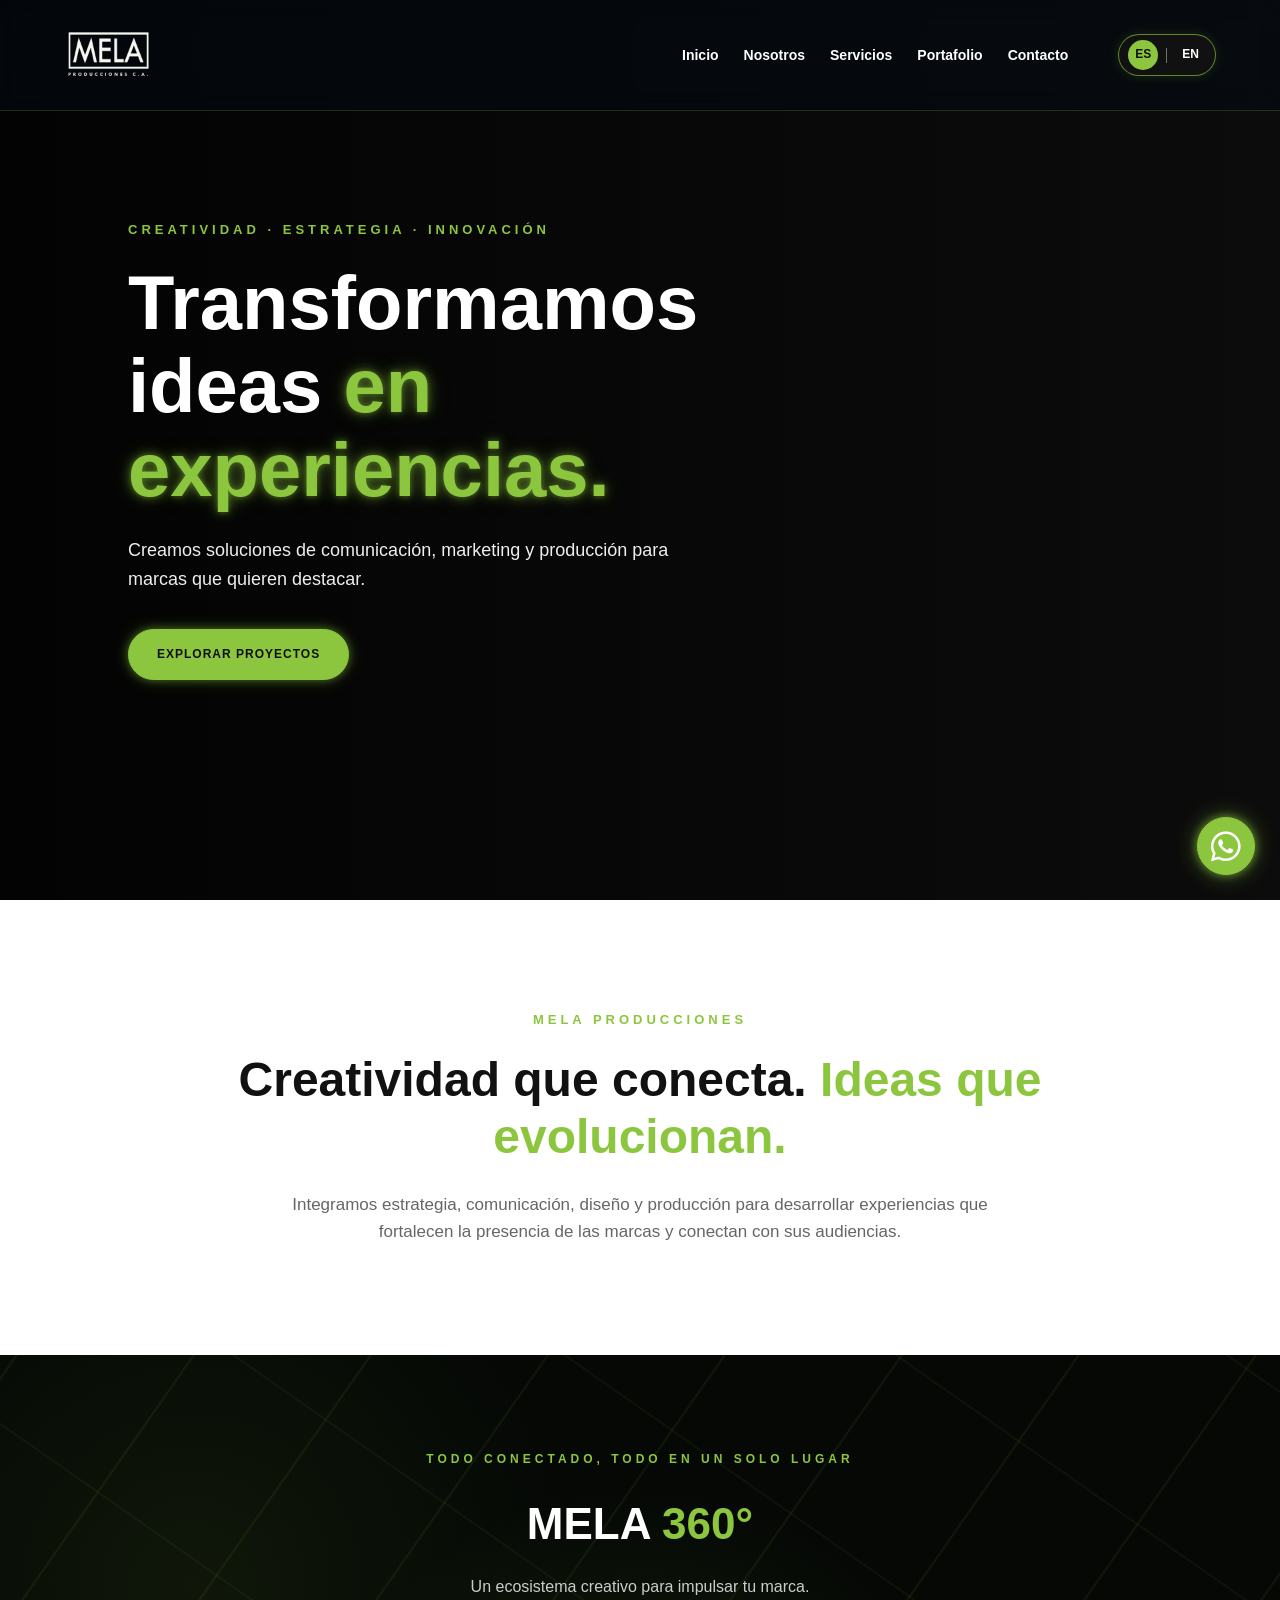
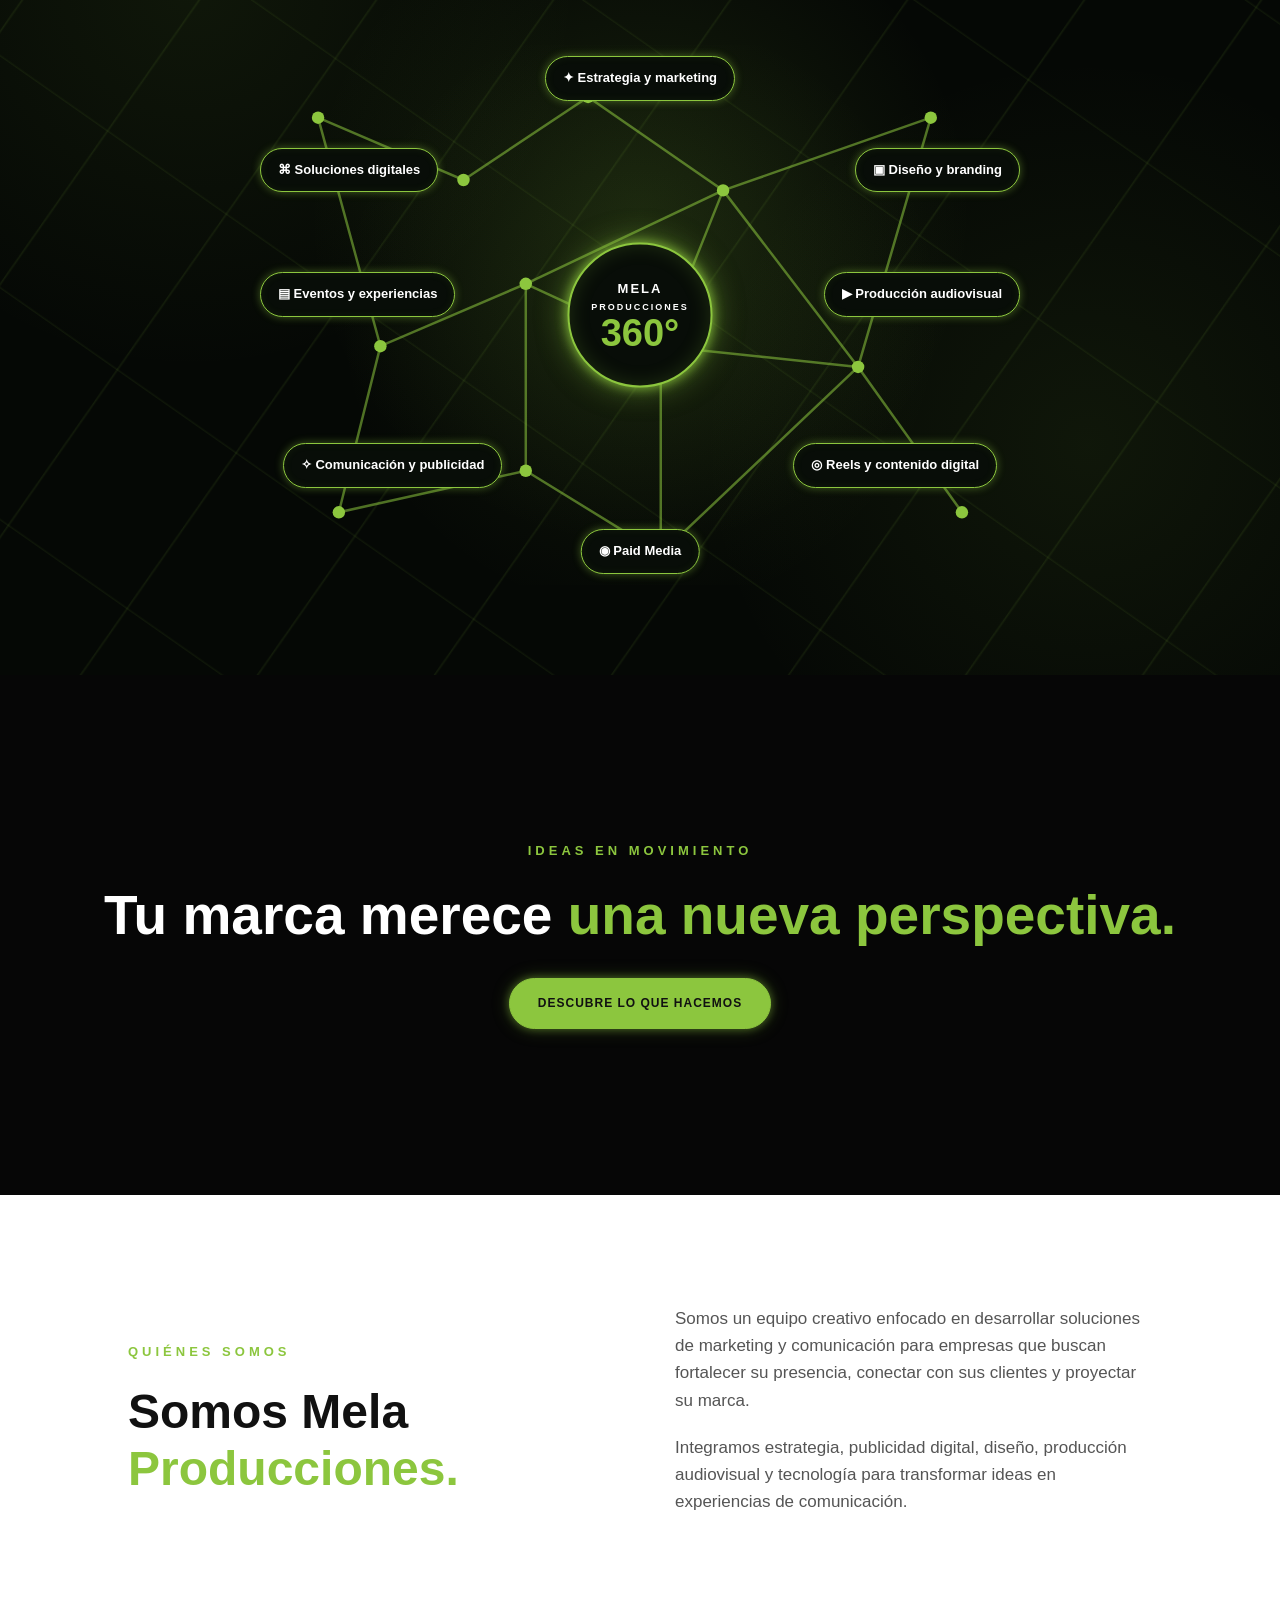
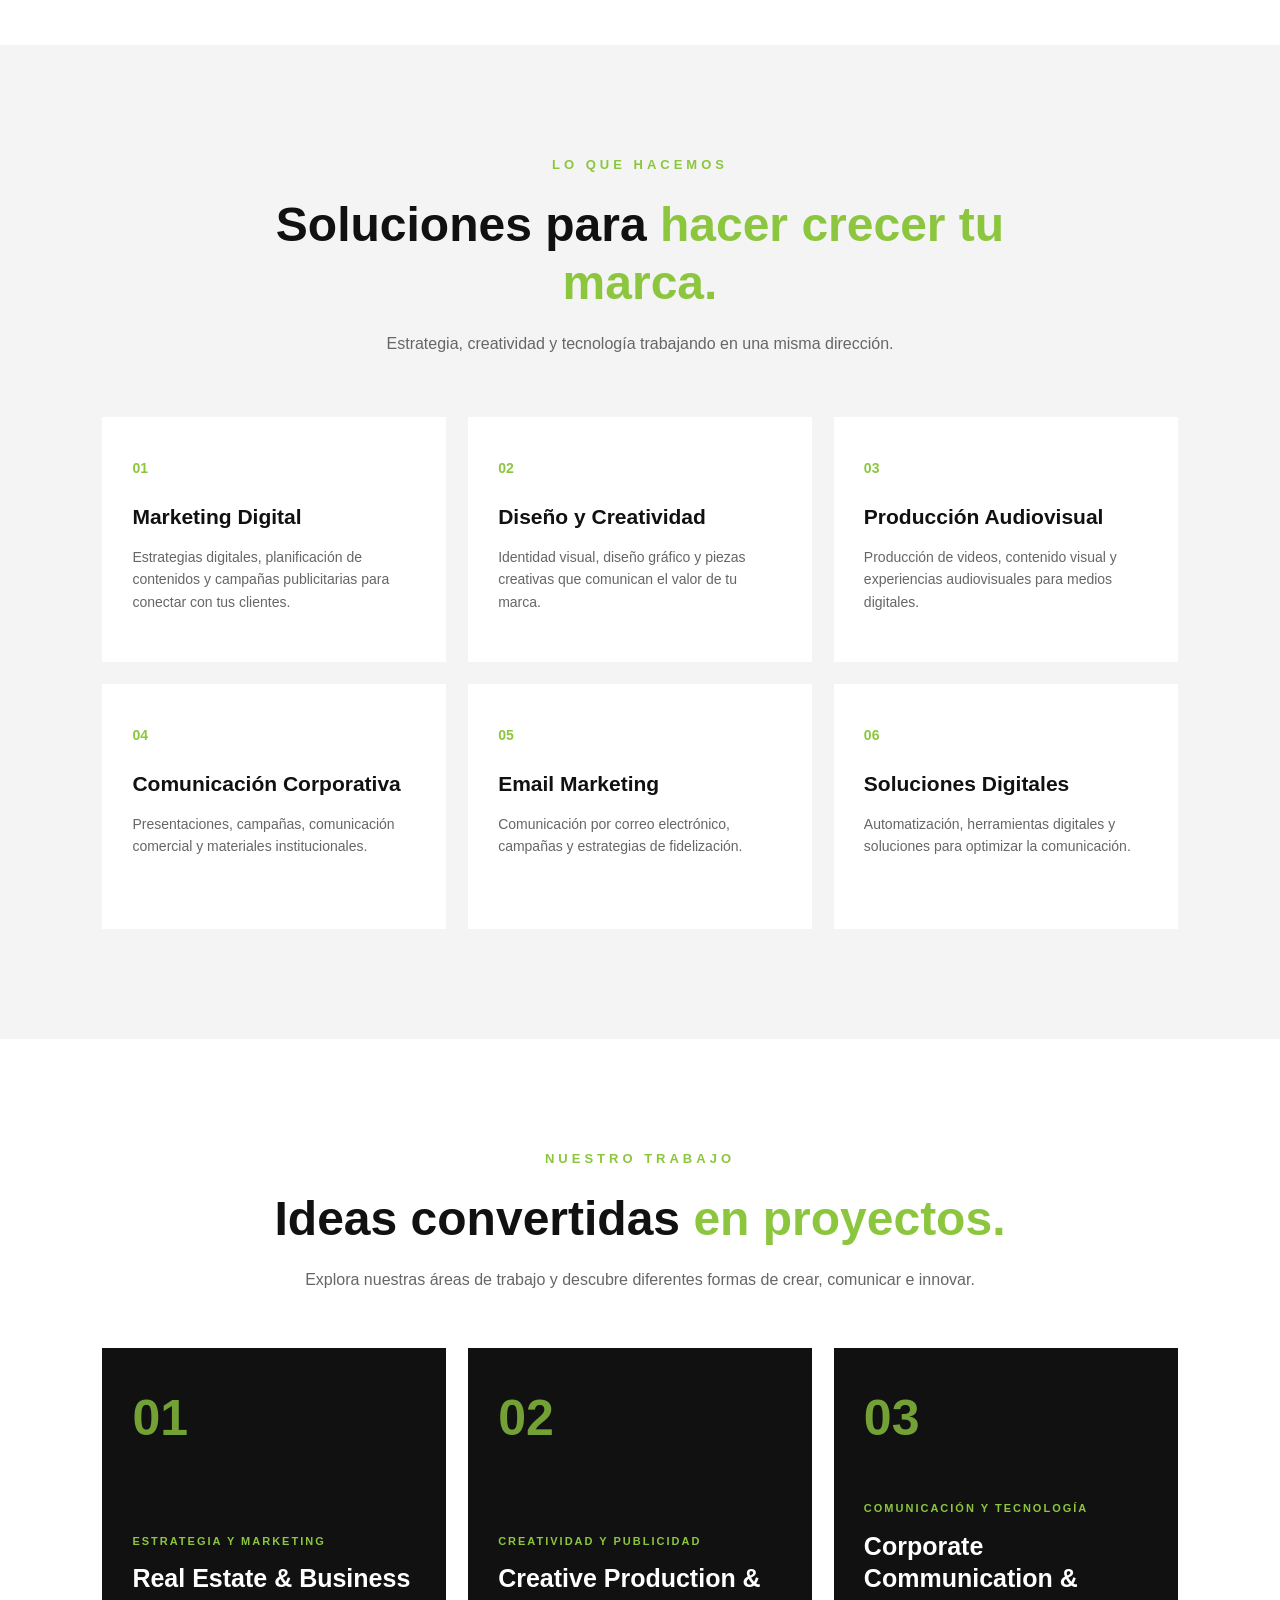
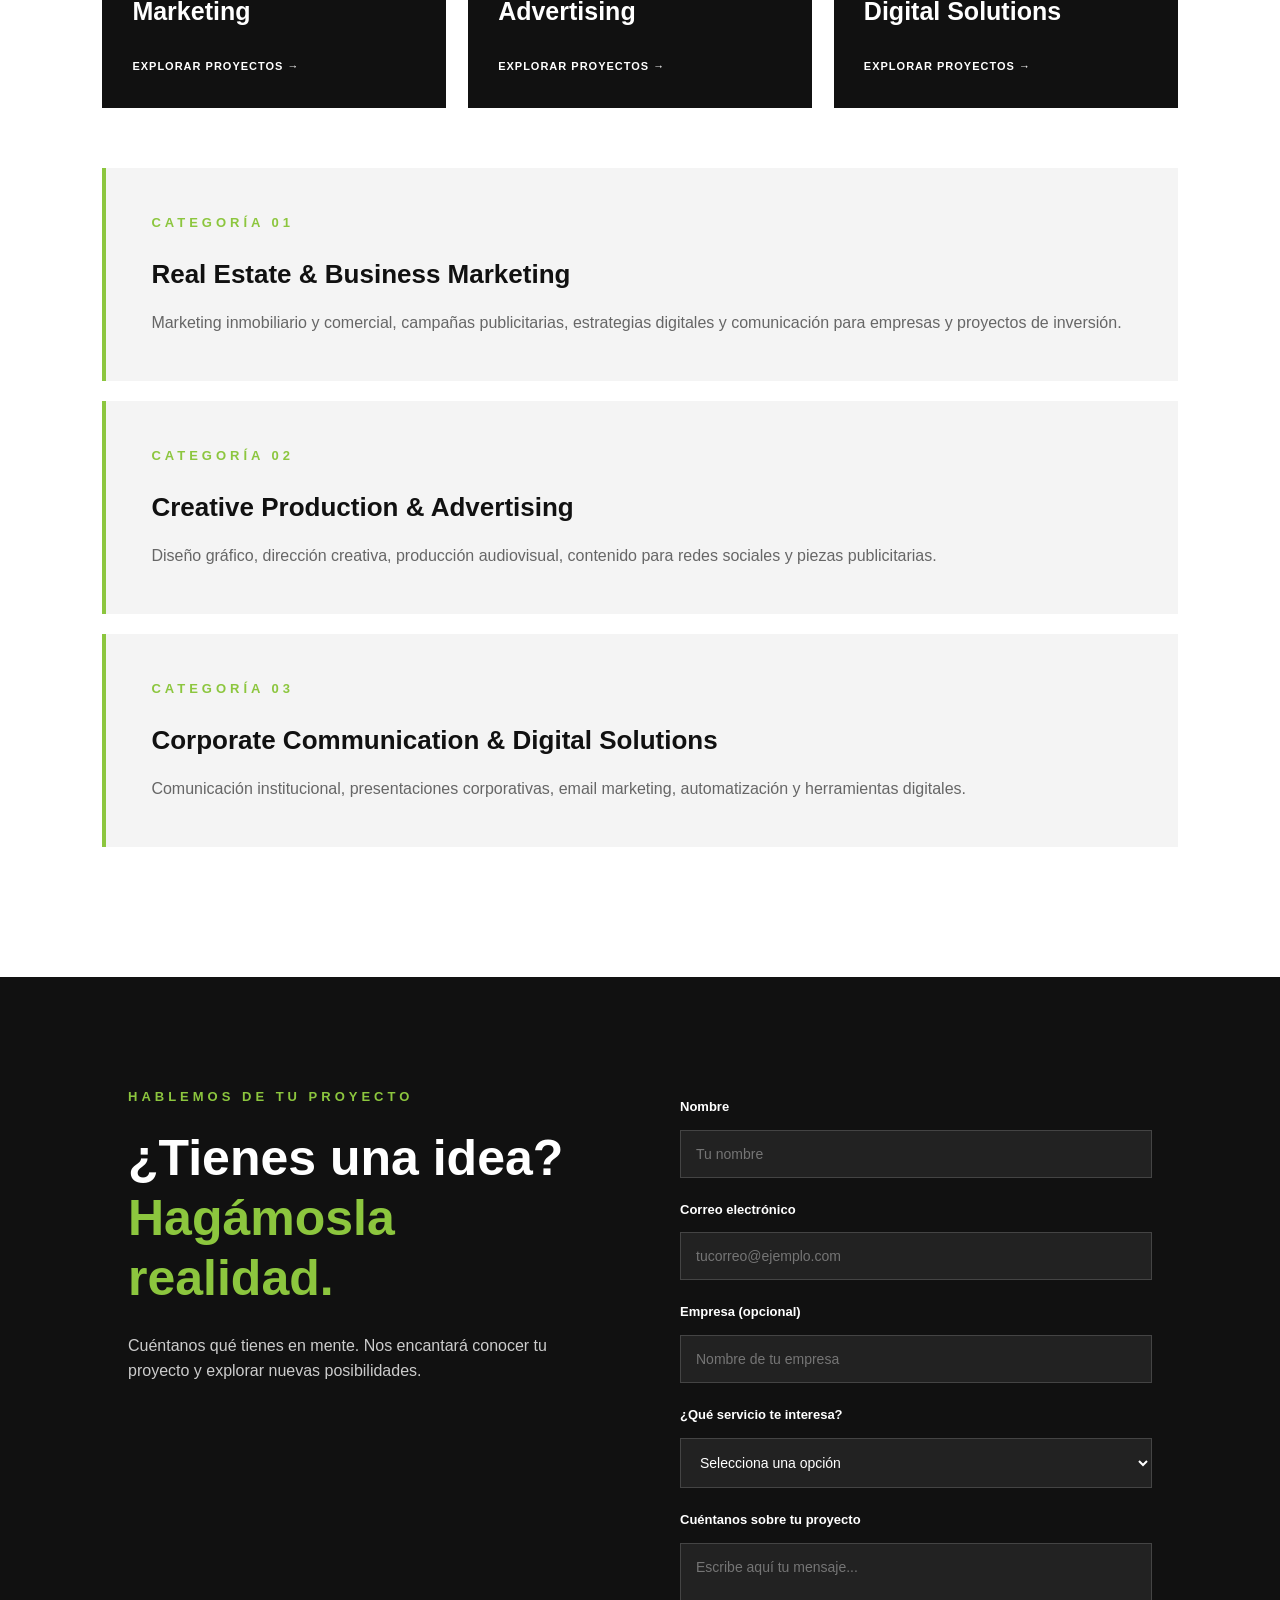
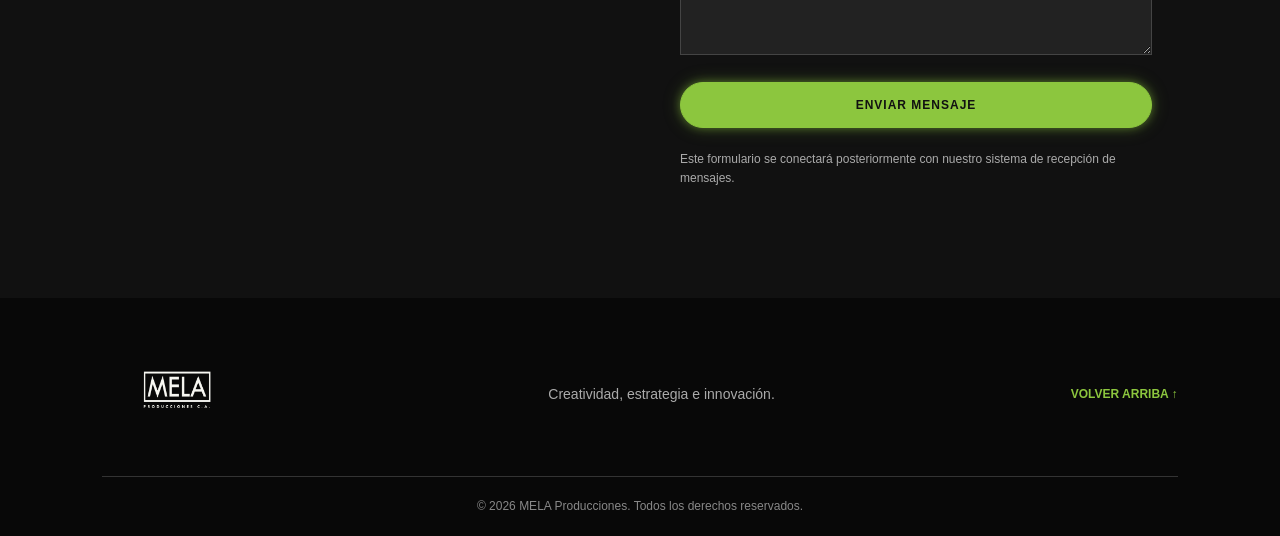
<file: index.html>
<!DOCTYPE html>
<html lang="es">
<head>
    <meta charset="UTF-8">
    <meta name="viewport" content="width=device-width, initial-scale=1.0">

    <title>Mela Producciones | Creatividad y Comunicación</title>

    <meta name="description" content="Mela Producciones. Marketing, comunicación, publicidad y producción audiovisual.">

    <link rel="stylesheet" href="css/estilos.css">
    <link rel="stylesheet" href="https://cdnjs.cloudflare.com/ajax/libs/font-awesome/6.5.2/css/all.min.css">
</head>

<body>

    <!-- ================= HEADER ================= -->

    <header class="header">

        <video class="header-video" autoplay muted loop playsinline>
            <source src="videos/video portada.mp4" type="video/mp4">
        </video>

        <div class="header-overlay"></div>

        <nav class="navbar">

            <a href="#inicio" class="logo">
                <img class="logo-blanco" src="img/logo mela blanco.png" alt="Mela Producciones">
            </a>

            <button class="menu-toggle" id="menu-toggle" aria-label="Abrir menú">
                ☰
            </button>

            <ul class="nav-menu" id="nav-menu">
                <li><a href="#inicio">Inicio</a></li>
                <li><a href="#nosotros">Nosotros</a></li>
                <li><a href="#servicios">Servicios</a></li>
                <li><a href="#portafolio">Portafolio</a></li>
                <li><a href="#contacto">Contacto</a></li>
            </ul>
            <div class="language-switch">
                <a href="#" class="active">ES</a>
                <span></span>
                <a href="#">EN</a>
            </div>
        </nav>
        <!-- MENU INFERIOR PARA MOVILES -->
<nav class="mobile-bottom-nav">
    <a href="#inicio">
        <span>⌂</span>
        <small>Inicio</small>
    </a>

    <a href="#nosotros">
        <span>◉</span>
        <small>Nosotros</small>
    </a>

    <a href="#servicios">
        <span>▣</span>
        <small>Servicios</small>
    </a>

    <a href="#portafolio">
        <span>▦</span>
        <small>Portafolio</small>
    </a>

    <a href="#contacto">
        <span>✉</span>
        <small>Contacto</small>
    </a>
</nav>

        <div class="header-content" id="inicio">

            <p class="eyebrow">CREATIVIDAD · ESTRATEGIA · INNOVACIÓN</p>

            <h1>
                Transformamos ideas
                <span>en experiencias.</span>
            </h1>

            <p class="header-description">
                Creamos soluciones de comunicación, marketing y producción
                para marcas que quieren destacar.
            </p>

            <a href="#portafolio" class="btn-primary">
                EXPLORAR PROYECTOS
            </a>

        </div>

    </header>


    <!-- ================= PRESENTACIÓN ================= -->

    <main>

        <section class="intro-section">

            <p class="section-label">MELA PRODUCCIONES</p>

            <h2>
                Creatividad que conecta.
                <span>Ideas que evolucionan.</span>
            </h2>

            <p>
                Integramos estrategia, comunicación, diseño y producción
                para desarrollar experiencias que fortalecen la presencia
                de las marcas y conectan con sus audiencias.
            </p>

        </section>


<!-- ================ MELA 360 ================= -->
<section class="mela-360-section" id="mela360">

    <div class="mela-360-heading">
        <span>TODO CONECTADO, TODO EN UN SOLO LUGAR</span>
        <h2>MELA <strong>360°</strong></h2>
        <p>Un ecosistema creativo para impulsar tu marca.</p>
    </div>

    <div class="mela-360-orbit">

        <div class="mela-360-center">
            <span>MELA</span>
            <small>PRODUCCIONES</small>
            <strong>360°</strong>
        </div>

        <div class="mela-360-service service-1">✦ Estrategia y marketing</div>
        <div class="mela-360-service service-2">▣ Diseño y branding</div>
        <div class="mela-360-service service-3">▶ Producción audiovisual</div>
        <div class="mela-360-service service-4">◎ Reels y contenido digital</div>
        <div class="mela-360-service service-5">◉ Paid Media</div>
        <div class="mela-360-service service-6">✧ Comunicación y publicidad</div>
        <div class="mela-360-service service-7">▤ Eventos y experiencias</div>
        <div class="mela-360-service service-8">⌘ Soluciones digitales</div>

    </div>
</section>
<!-- ============== FIN MELA 360 ============== -->



        <!-- ================= VIDEO CENTRAL ================= -->

        <section class="video-section">

            <video class="body-video" autoplay muted loop playsinline>
                <source src="videos/video cuerpo.mp4" type="video/mp4">
            </video>

            <div class="video-overlay"></div>

            <div class="video-content">

                <p class="section-label">IDEAS EN MOVIMIENTO</p>

                <h2>
                    Tu marca merece
                    <span>una nueva perspectiva.</span>
                </h2>

                <a href="#servicios" class="btn-primary">
                    DESCUBRE LO QUE HACEMOS
                </a>

            </div>

        </section>


        <!-- ================= NOSOTROS ================= -->

        <section class="about-section" id="nosotros">

            <div class="section-heading">
                <p class="section-label">QUIÉNES SOMOS</p>

                <h2>
                    Somos Mela
                    <span>Producciones.</span>
                </h2>
            </div>

            <div class="about-content">

                <p>
                    Somos un equipo creativo enfocado en desarrollar
                    soluciones de marketing y comunicación para empresas
                    que buscan fortalecer su presencia, conectar con sus
                    clientes y proyectar su marca.
                </p>

                <p>
                    Integramos estrategia, publicidad digital, diseño,
                    producción audiovisual y tecnología para transformar
                    ideas en experiencias de comunicación.
                </p>

            </div>

        </section>


        <!-- ================= SERVICIOS ================= -->

        <section class="services-section" id="servicios">

            <div class="section-heading">
                <p class="section-label">LO QUE HACEMOS</p>

                <h2>
                    Soluciones para
                    <span>hacer crecer tu marca.</span>
                </h2>

                <p>
                    Estrategia, creatividad y tecnología trabajando
                    en una misma dirección.
                </p>
            </div>

            <div class="services-grid">

                <article class="service-card">
                    <span class="service-number">01</span>
                    <h3>Marketing Digital</h3>
                    <p>
                        Estrategias digitales, planificación de contenidos
                        y campañas publicitarias para conectar con tus clientes.
                    </p>
                </article>

                <article class="service-card">
                    <span class="service-number">02</span>
                    <h3>Diseño y Creatividad</h3>
                    <p>
                        Identidad visual, diseño gráfico y piezas creativas
                        que comunican el valor de tu marca.
                    </p>
                </article>

                <article class="service-card">
                    <span class="service-number">03</span>
                    <h3>Producción Audiovisual</h3>
                    <p>
                        Producción de videos, contenido visual y
                        experiencias audiovisuales para medios digitales.
                    </p>
                </article>

                <article class="service-card">
                    <span class="service-number">04</span>
                    <h3>Comunicación Corporativa</h3>
                    <p>
                        Presentaciones, campañas, comunicación comercial
                        y materiales institucionales.
                    </p>
                </article>

                <article class="service-card">
                    <span class="service-number">05</span>
                    <h3>Email Marketing</h3>
                    <p>
                        Comunicación por correo electrónico, campañas
                        y estrategias de fidelización.
                    </p>
                </article>

                <article class="service-card">
                    <span class="service-number">06</span>
                    <h3>Soluciones Digitales</h3>
                    <p>
                        Automatización, herramientas digitales y
                        soluciones para optimizar la comunicación.
                    </p>
                </article>

            </div>

        </section>


        <!-- ================= PORTAFOLIO ================= -->

        <section class="portfolio-section" id="portafolio">

            <div class="section-heading">
                <p class="section-label">NUESTRO TRABAJO</p>

                <h2>
                    Ideas convertidas
                    <span>en proyectos.</span>
                </h2>

                <p>
                    Explora nuestras áreas de trabajo y descubre
                    diferentes formas de crear, comunicar e innovar.
                </p>
            </div>

            <div class="portfolio-grid">

                <a href="#real-estate" class="portfolio-card">

                    <span class="portfolio-number">01</span>

                    <div class="portfolio-card-content">
                        <p>ESTRATEGIA Y MARKETING</p>
                        <h3>Real Estate & Business Marketing</h3>
                        <span class="portfolio-link">EXPLORAR PROYECTOS →</span>
                    </div>

                </a>


                <a href="#produccion" class="portfolio-card">

                    <span class="portfolio-number">02</span>

                    <div class="portfolio-card-content">
                        <p>CREATIVIDAD Y PUBLICIDAD</p>
                        <h3>Creative Production & Advertising</h3>
                        <span class="portfolio-link">EXPLORAR PROYECTOS →</span>
                    </div>

                </a>


                <a href="#comunicacion" class="portfolio-card">

                    <span class="portfolio-number">03</span>

                    <div class="portfolio-card-content">
                        <p>COMUNICACIÓN Y TECNOLOGÍA</p>
                        <h3>Corporate Communication & Digital Solutions</h3>
                        <span class="portfolio-link">EXPLORAR PROYECTOS →</span>
                    </div>

                </a>

            </div>


            <!-- Detalles de las categorías -->

            <div class="portfolio-details">

                <article class="portfolio-detail" id="real-estate">

                    <p class="section-label">CATEGORÍA 01</p>

                    <h3>Real Estate & Business Marketing</h3>

                    <p>
                        Marketing inmobiliario y comercial, campañas
                        publicitarias, estrategias digitales y comunicación
                        para empresas y proyectos de inversión.
                    </p>

                </article>


                <article class="portfolio-detail" id="produccion">

                    <p class="section-label">CATEGORÍA 02</p>

                    <h3>Creative Production & Advertising</h3>

                    <p>
                        Diseño gráfico, dirección creativa, producción
                        audiovisual, contenido para redes sociales
                        y piezas publicitarias.
                    </p>

                </article>


                <article class="portfolio-detail" id="comunicacion">

                    <p class="section-label">CATEGORÍA 03</p>

                    <h3>Corporate Communication & Digital Solutions</h3>

                    <p>
                        Comunicación institucional, presentaciones
                        corporativas, email marketing, automatización
                        y herramientas digitales.
                    </p>

                </article>

            </div>

        </section>


        <!-- ================= CONTACTO ================= -->

        <section class="contact-section" id="contacto">

            <div class="contact-info">

                <p class="section-label">HABLEMOS DE TU PROYECTO</p>

                <h2>
                    ¿Tienes una idea?
                    <span>Hagámosla realidad.</span>
                </h2>

                <p>
                    Cuéntanos qué tienes en mente. Nos encantará conocer
                    tu proyecto y explorar nuevas posibilidades.
                </p>

            </div>


            <form class="contact-form" id="contact-form">

                <label for="nombre">Nombre</label>
                <input
                    type="text"
                    id="nombre"
                    name="nombre"
                    placeholder="Tu nombre"
                    required
                >

                <label for="email">Correo electrónico</label>
                <input
                    type="email"
                    id="email"
                    name="email"
                    placeholder="tucorreo@ejemplo.com"
                    required
                >

                <label for="empresa">Empresa (opcional)</label>
                <input
                    type="text"
                    id="empresa"
                    name="empresa"
                    placeholder="Nombre de tu empresa"
                >

                <label for="servicio">¿Qué servicio te interesa?</label>

                <select id="servicio" name="servicio" required>
                    <option value="">Selecciona una opción</option>
                    <option value="Marketing Digital">Marketing Digital</option>
                    <option value="Diseño y Creatividad">Diseño y Creatividad</option>
                    <option value="Producción Audiovisual">Producción Audiovisual</option>
                    <option value="Comunicación Corporativa">Comunicación Corporativa</option>
                    <option value="Email Marketing">Email Marketing</option>
                    <option value="Soluciones Digitales">Soluciones Digitales</option>
                    <option value="Otro">Otro</option>
                </select>

                <label for="mensaje">Cuéntanos sobre tu proyecto</label>

                <textarea
                    id="mensaje"
                    name="mensaje"
                    rows="5"
                    placeholder="Escribe aquí tu mensaje..."
                    required
                ></textarea>

                <button type="submit" class="btn-primary">
                    ENVIAR MENSAJE
                </button>

                <p class="form-notice" id="form-notice">
                    Este formulario se conectará posteriormente
                    con nuestro sistema de recepción de mensajes.
                </p>

            </form>

        </section>

    </main>


    <!-- ================= FOOTER ================= -->

    <footer class="footer">

        <div class="footer-content">

            <a href="#inicio" class="footer-logo">
                <img src="img/logo mela blanco.png" alt="Mela Producciones">
            </a>

            <p>
                Creatividad, estrategia e innovación.
            </p>

            <a href="#inicio" class="back-to-top">
                VOLVER ARRIBA ↑
            </a>

        </div>

        <div class="footer-bottom">
            <p>© 2026 MELA Producciones. Todos los derechos reservados.</p>
        </div>

    </footer>


    <!-- ================= JAVASCRIPT ================= -->

    <script src="js/script.js"></script>

<!-- BOTÓN FLOTANTE WHATSAPP -->
<a
    href="https://wa.me/584143928319?text=Hola!%20me%20gustar%C3%ADa%20saber%20m%C3%A1s%20acerca%20de%20los%20servicios%20de%20MELA%20Producciones%2C%20gracias!"
    class="whatsapp-float"
    target="_blank"
    rel="noopener noreferrer"
    aria-label="Contactar a MELA Producciones por WhatsApp"
>
    <i class="fa-brands fa-whatsapp"></i>
</a>

</body>
</html>
</file>
<file: css/estilos.css>
/* =========================
   CONFIGURACIÓN GENERAL
========================= */

/* ANCHO COMPLETO DE LA PÁGINA */

html,
body {
    width: 100%;
    max-width: 100%;
    overflow-x: hidden;
}

/* ENCABEZADO A PANTALLA COMPLETA */

.header {
    width: 100%;
    margin: 0;
    padding: 0;
    position: relative;
    overflow: hidden;
}

.header-video {
    position: absolute;
    top: 0;
    left: 0;
    width: 100%;
    height: 100%;
    object-fit: cover;
    object-position: center;
}

* {
    margin: 0;
    padding: 0;
    box-sizing: border-box;
}

html {
    scroll-behavior: smooth;
}

body {
    font-family: Arial, Helvetica, sans-serif;
    background: #ffffff;
    color: #111111;
    line-height: 1.6;
}

:root {
    --verde: #8CC63E;
    --negro: #111111;
    --blanco: #ffffff;
    --gris: #f4f4f4;
}

a {
    text-decoration: none;
    color: inherit;
}

section {
    scroll-margin-top: 30px;
}


/* =========================
   HEADER Y VIDEO
========================= */

.header {
    position: relative;
    min-height: 720px;
    height: 100vh;
    max-height: 900px;
    background: var(--negro);
    color: var(--blanco);
    overflow: hidden;
    display: flex;
    flex-direction: column;
}

.header-video {
    position: absolute;
    inset: 0;
    width: 100%;
    height: 100%;
    object-fit: cover;
    z-index: 0;
}

.header-overlay {
    position: absolute;
    inset: 0;
    background: linear-gradient(
        90deg,
        rgba(0, 0, 0, 0.82),
        rgba(0, 0, 0, 0.30)
    );
    z-index: 1;
}


/* =========================
   MENÚ DE NAVEGACIÓN
========================= */

.navbar {
    position: fixed;
    top: 0;
    left: 0;
    width: 100%;
    padding: 10px 5%;
    display: flex;
    justify-content: space-between;
    align-items: center;
    background: rgba(5, 12, 18, 0.58);
    backdrop-filter: blur(12px);
    -webkit-backdrop-filter: blur(12px);
    border-bottom: 1px solid rgba(140, 198, 62, 0.20);
    z-index: 1000;
}

.logo img {
    width: 180px;
    max-height: 90px;
    object-fit: contain;
    display: block;
}

.nav-menu {
    display: flex;
    align-items: center;
    gap: 35px;
    list-style: none;
}

.nav-menu a {
    color: var(--blanco);
    font-size: 14px;
    font-weight: bold;
    transition: color 0.3s;
}

.nav-menu a:hover {
    color: var(--verde);
}

.menu-toggle {
    display: none;
    background: transparent;
    border: none;
    color: white;
    font-size: 30px;
    cursor: pointer;
}


/* =========================
   TEXTO PRINCIPAL
========================= */

.header-content {
    position: relative;
    z-index: 2;
    flex: 1;
    display: flex;
    flex-direction: column;
    justify-content: center;
    align-items: flex-start;
    padding: 60px 10%;
    max-width: 1000px;
}

.eyebrow,
.section-label {
    color: var(--verde);
    font-size: 13px;
    font-weight: bold;
    letter-spacing: 4px;
    margin-bottom: 20px;
}

.header-content h1 {
    font-size: clamp(42px, 6vw, 76px);
    line-height: 1.1;
    max-width: 850px;
    margin-bottom: 25px;
}

/* Verde sin glow por defecto */
.header-content h1 span,
.intro-section h2 span,
.section-heading h2 span,
.video-content h2 span,
.contact-info h2 span {
    color: var(--verde);
    text-shadow: none;
}

/* Glow solamente en el título principal */
.header-content h1 span {
    text-shadow:
        0 0 5px rgba(140, 198, 62, 0.35),
        0 0 12px rgba(140, 198, 62, 0.45),
        0 0 22px rgba(140, 198, 62, 0.25);
}

.header-description {
    max-width: 550px;
    font-size: 18px;
    color: #eeeeee;
    margin-bottom: 35px;
}


/* =========================
   BOTONES CON GLOW
========================= */

.btn-primary {
    display: inline-block;
    background: var(--verde);
    color: var(--negro);
    border: 1px solid var(--verde);
    border-radius: 30px;
    padding: 15px 28px;
    font-size: 12px;
    font-weight: bold;
    letter-spacing: 1px;
    cursor: pointer;
    text-decoration: none;
    box-shadow:
        0 0 8px rgba(140, 198, 62, 0.45),
        0 0 18px rgba(140, 198, 62, 0.25);
    transition: all 0.3s ease;
}

.btn-primary:hover {
    background: #111111;
    color: var(--verde);
    box-shadow:
        0 0 10px rgba(140, 198, 62, 0.7),
        0 0 25px rgba(140, 198, 62, 0.45);
    transform: translateY(-2px);
}


/* =========================
   PRESENTACIÓN
========================= */

.intro-section {
    padding: 110px 10%;
    text-align: center;
    max-width: 1100px;
    margin: auto;
}

.intro-section h2 {
    font-size: clamp(32px, 4vw, 48px);
    line-height: 1.2;
    margin-bottom: 25px;
}

.intro-section > p:last-child {
    max-width: 750px;
    margin: auto;
    color: #666666;
    font-size: 17px;
}


/* =========================
   VIDEO DEL CUERPO
========================= */

.video-section {
    position: relative;
    min-height: 520px;
    background: var(--negro);
    overflow: hidden;
    display: flex;
    align-items: center;
    justify-content: center;
    color: var(--blanco);
    text-align: center;
}

.body-video {
    position: absolute;
    inset: 0;
    width: 100%;
    height: 100%;
    object-fit: cover;
}

.video-overlay {
    position: absolute;
    inset: 0;
    background: rgba(0, 0, 0, 0.65);
}

.video-content {
    position: relative;
    z-index: 1;
    padding: 70px 20px;
}

.video-content h2 {
    font-size: clamp(32px, 5vw, 55px);
    line-height: 1.2;
    margin-bottom: 30px;
}


/* =========================
   NOSOTROS
========================= */

.about-section {
    padding: 110px 10%;
    display: grid;
    grid-template-columns: 1fr 1fr;
    gap: 70px;
    align-items: center;
}

.section-heading h2 {
    font-size: clamp(32px, 4vw, 48px);
    line-height: 1.2;
}

.about-content p {
    font-size: 17px;
    color: #555555;
    margin-bottom: 20px;
}


/* =========================
   SERVICIOS
========================= */

.services-section {
    background: var(--gris);
    padding: 110px 8%;
}

.services-section > .section-heading {
    text-align: center;
    max-width: 750px;
    margin: 0 auto 60px;
}

.services-section .section-heading > p:last-child,
.portfolio-section .section-heading > p:last-child {
    color: #666666;
    margin-top: 20px;
}

.services-grid {
    display: grid;
    grid-template-columns: repeat(3, 1fr);
    gap: 22px;
}

.service-card {
    background: var(--blanco);
    padding: 38px 30px;
    min-height: 245px;
    border-bottom: 4px solid transparent;
    transition: all 0.3s ease;
}

.service-card:hover {
    border-color: var(--verde);
    transform: translateY(-5px);
}

.service-number {
    color: var(--verde);
    font-size: 14px;
    font-weight: bold;
}

.service-card h3 {
    font-size: 21px;
    margin: 20px 0 12px;
}

.service-card p {
    font-size: 14px;
    color: #666666;
}


/* =========================
   PORTAFOLIO
========================= */

.portfolio-section {
    padding: 110px 8%;
}

.portfolio-section > .section-heading {
    text-align: center;
    max-width: 800px;
    margin: 0 auto 55px;
}

.portfolio-grid {
    display: grid;
    grid-template-columns: repeat(3, 1fr);
    gap: 22px;
}

.portfolio-card {
    position: relative;
    min-height: 360px;
    padding: 30px;
    background: var(--negro);
    color: var(--blanco);
    display: flex;
    flex-direction: column;
    justify-content: space-between;
    overflow: hidden;
    transition: all 0.3s ease;
}

.portfolio-card:hover {
    background: #252525;
    transform: translateY(-6px);
}

.portfolio-number {
    font-size: 50px;
    font-weight: bold;
    color: var(--verde);
    opacity: 0.8;
}

.portfolio-card-content p {
    color: var(--verde);
    font-size: 11px;
    font-weight: bold;
    letter-spacing: 2px;
    margin-bottom: 12px;
}

.portfolio-card-content h3 {
    font-size: 25px;
    line-height: 1.3;
    margin-bottom: 25px;
}

.portfolio-link {
    font-size: 11px;
    font-weight: bold;
    letter-spacing: 1px;
}

.portfolio-details {
    margin-top: 60px;
}

.portfolio-detail {
    padding: 45px;
    margin-bottom: 20px;
    background: var(--gris);
    border-left: 4px solid var(--verde);
}

.portfolio-detail h3 {
    font-size: 26px;
    margin-bottom: 15px;
}

.portfolio-detail p:last-child {
    color: #666666;
}


/* =========================
   CONTACTO
========================= */

.contact-section {
    background: var(--negro);
    color: var(--blanco);
    padding: 110px 10%;
    display: grid;
    grid-template-columns: 1fr 1fr;
    gap: 80px;
}

.contact-info h2 {
    font-size: clamp(34px, 4vw, 50px);
    line-height: 1.2;
    margin-bottom: 25px;
}

.contact-info > p:last-child {
    color: #cccccc;
    max-width: 450px;
}

.contact-form {
    display: flex;
    flex-direction: column;
    gap: 12px;
}

.contact-form label {
    font-size: 13px;
    font-weight: bold;
    margin-top: 10px;
}

.contact-form input,
.contact-form select,
.contact-form textarea {
    width: 100%;
    padding: 15px;
    background: #222222;
    border: 1px solid #444444;
    color: var(--blanco);
    font-family: inherit;
    font-size: 14px;
    outline: none;
}

.contact-form input:focus,
.contact-form select:focus,
.contact-form textarea:focus {
    border-color: var(--verde);
}

.contact-form textarea {
    resize: vertical;
}

.contact-form button {
    margin-top: 15px;
}

.form-notice {
    color: #aaaaaa;
    font-size: 12px;
    margin-top: 10px;
}


/* =========================
   FOOTER
========================= */

.footer {
    background: #080808;
    color: var(--blanco);
    padding: 55px 8% 20px;
}

.footer-content {
    display: flex;
    justify-content: space-between;
    align-items: center;
    gap: 25px;
    padding-bottom: 40px;
}

.footer-logo img {
    width: 150px;
    max-height: 75px;
    object-fit: contain;
}

.footer-content p {
    color: #aaaaaa;
    font-size: 14px;
}

.back-to-top {
    color: var(--verde);
    font-size: 12px;
    font-weight: bold;
}

.footer-bottom {
    border-top: 1px solid #333333;
    padding-top: 20px;
    text-align: center;
    color: #888888;
    font-size: 12px;
}


/* =========================
   RESPONSIVE - TABLETS
========================= */

@media (max-width: 900px) {

    .nav-menu {
        gap: 18px;
    }

    .services-grid {
        grid-template-columns: repeat(2, 1fr);
    }

    .portfolio-grid {
        grid-template-columns: 1fr;
    }

    .portfolio-card {
        min-height: 280px;
    }

    .about-section,
    .contact-section {
        grid-template-columns: 1fr;
        gap: 40px;
    }

}


/* =========================
   RESPONSIVE - MÓVILES
========================= */

@media (max-width: 650px) {

    .header {
        min-height: 650px;
        height: 90vh;
    }

    .navbar {
        position: fixed;
        top: 0;
        left: 0;
        width: 100%;
        height: 75px;
        padding: 8px 6%;
        background: rgba(5, 12, 18, 0.58);
        backdrop-filter: blur(12px);
        border-bottom: 1px solid rgba(140, 198, 62, 0.35);
        z-index: 1000;
    }

    .logo img {
        width: 105px;
    }

    .menu-toggle {
        display: block;
    }

    .nav-menu {
        display: none;
        position: absolute;
        top: 100%;
        left: 0;
        width: 100%;
        background: #111111;
        padding: 25px;
        flex-direction: column;
        align-items: center;
        gap: 25px;
    }

    .nav-menu.active {
        display: flex;
    }

    .header-content {
        padding: 50px 7%;
    }

    .header-content h1 {
        font-size: 43px;
    }

    .header-description {
        font-size: 16px;
    }

    .intro-section,
    .about-section,
    .services-section,
    .portfolio-section,
    .contact-section {
        padding: 75px 7%;
    }

    .services-grid {
        grid-template-columns: 1fr;
    }

    .video-section {
        min-height: 420px;
    }

    .portfolio-detail {
        padding: 30px 22px;
    }

    .footer-content {
        flex-direction: column;
        text-align: center;
    }

    .footer-bottom {
        line-height: 1.8;
    }

}
/* AJUSTE DEFINITIVO DEL LOGO DEL HEADER */

.header .navbar .logo {
    display: flex !important;
    align-items: center;
    width: auto !important;
}

.header .navbar .logo img {
    width: 90px !important;
    max-width: none !important;
    max-height: none !important;
    height: auto !important;
    display: block;
    object-fit: contain;
}

/* MENU INFERIOR SOLO PARA MOVILES */

.mobile-bottom-nav {
    display: none;
}

@media (max-width: 768px) {

    /* BARRA MOVIL FLOTANTE CON GLOW */
    .mobile-bottom-nav {
        display: flex;
        position: fixed;
        bottom: calc(12px + env(safe-area-inset-bottom));
        left: 50%;
        transform: translateX(-50%);
        width: calc(100% - 28px);
        max-width: 420px;
        height: 68px;
        box-sizing: border-box;
        padding: 0 8px;
        border-radius: 24px;
        border: 1px solid #8CC63E;
        background: #111111;
        justify-content: space-around;
        align-items: center;
        z-index: 9999;
        box-shadow:
            0 0 8px rgba(140, 198, 62, 0.7),
            0 0 18px rgba(140, 198, 62, 0.4),
            0 8px 28px rgba(0, 0, 0, 0.45);
    }

    .mobile-bottom-nav a {
        display: flex;
        flex-direction: column;
        align-items: center;
        justify-content: center;
        color: #FFFFFF;
        text-decoration: none;
        font-size: 11px;
        gap: 4px;
        flex: 1;
    }

    .mobile-bottom-nav span {
        font-size: 21px;
        line-height: 1;
    }

    .mobile-bottom-nav small {
        font-size: 10px;
    }

    /* SERVICIOS: BOTON CIRCULAR DESTACADO */
    .mobile-bottom-nav a[href="#servicios"] {
        flex: 1.2;
        transform: translateY(-12px);
    }

    .mobile-bottom-nav a[href="#servicios"] span {
        width: 48px;
        height: 48px;
        display: flex;
        align-items: center;
        justify-content: center;
        border-radius: 50%;
        background: #8CC63E;
        color: #111111;
        font-size: 25px;
        box-shadow:
            0 0 8px #8CC63E,
            0 0 18px rgba(140, 198, 62, 0.8),
            0 0 30px rgba(140, 198, 62, 0.4);
    }

    .mobile-bottom-nav a[href="#servicios"] small {
        color: #8CC63E;
        font-weight: bold;
    }

    .mobile-bottom-nav a:active,
    .mobile-bottom-nav a:focus {
        color: #8CC63E;
    }

    /* OCULTAR MENU SUPERIOR EN MOVILES */
    .menu-toggle,
    .nav-menu {
        display: none !important;
    }

    body {
        padding-bottom: 100px;
    }
}


/* ============== MELA 360 ============== */

.mela-360-section {
    background: #111111;
    color: #FFFFFF;
    padding: 90px 20px;
    text-align: center;
    overflow: hidden;
}

.mela-360-heading span {
    color: #8CC63E;
    font-size: 12px;
    letter-spacing: 4px;
    font-weight: 700;
}

.mela-360-heading h2 {
    font-size: clamp(36px, 6vw, 58px);
    margin: 18px 0 10px;
    color: #FFFFFF;
}

.mela-360-heading h2 strong {
    color: #8CC63E;
}

.mela-360-heading p {
    color: #CCCCCC;
    font-size: 16px;
    margin-bottom: 45px;
}

.mela-360-orbit {
    position: relative;
    width: min(100%, 760px);
    height: 500px;
    margin: 0 auto;
}

.mela-360-orbit::before,
.mela-360-orbit::after {
    content: "";
    position: absolute;
    border: 1px solid rgba(140, 198, 62, 0.35);
    border-radius: 50%;
    top: 50%;
    left: 50%;
    transform: translate(-50%, -50%);
    pointer-events: none;
}

.mela-360-orbit::before {
    width: 330px;
    height: 330px;
    animation: melaNetworkFlow 7s ease-in-out infinite;
transform-origin: center center;
}

.mela-360-orbit::after {
    width: 440px;
    height: 440px;
    border-style: dashed;
    animation: melaOrbitRotate 35s linear infinite;
}

.mela-360-center {
    position: absolute;
    top: 50%;
    left: 50%;
    transform: translate(-50%, -50%);
    width: 155px;
    height: 155px;
    border-radius: 50%;
    background: #8CC63E;
    color: #111111;
    display: flex;
    flex-direction: column;
    align-items: center;
    justify-content: center;
    box-shadow: 0 0 35px rgba(140, 198, 62, 0.45);
    z-index: 2;
}

.mela-360-center span {
    font-size: 21px;
    font-weight: 800;
    letter-spacing: 3px;
}

.mela-360-center strong {
    font-size: 42px;
    line-height: 1;
}

.mela-360-center small {
    font-size: 9px;
    letter-spacing: 2px;
    font-weight: 700;
}

.mela-360-service {
    position: absolute;
    padding: 13px 18px;
    border: 1px solid #8CC63E;
    border-radius: 30px;
    background: #191919;
    color: #FFFFFF;
    font-size: 13px;
    font-weight: 600;
    white-space: nowrap;
    box-shadow: 0 0 15px rgba(140, 198, 62, 0.12);
    animation: melaServiceFloat 4s ease-in-out infinite;
    transition: .3s ease;
    z-index: 3;
}

.mela-360-service:hover {
    background: #8CC63E;
    color: #111111;
    box-shadow: 0 0 25px rgba(140, 198, 62, 0.65);
    transform: scale(1.08);
}

.service-1 { top: 4%; left: 50%; transform: translateX(-50%); }
.service-2 { top: 20%; right: 3%; animation-delay: .5s; }
.service-3 { top: 47%; right: 0; animation-delay: 1s; }
.service-4 { bottom: 17%; right: 5%; animation-delay: 1.5s; }
.service-5 { bottom: 3%; left: 50%; transform: translateX(-50%); animation-delay: 2s; }
.service-6 { bottom: 17%; left: 4%; animation-delay: 2.5s; }
.service-7 { top: 47%; left: 0; animation-delay: 3s; }
.service-8 { top: 20%; left: 3%; animation-delay: 3.5s; }

@keyframes melaServiceFloat {
    0%, 100% { translate: 0 0; }
    50% { translate: 0 -9px; }
}

@keyframes melaOrbitRotate {
    from { rotate: 0deg; }
    to { rotate: 360deg; }
}

@keyframes melaOrbitGlow {
    0%, 100% { box-shadow: 0 0 10px rgba(140,198,62,.08); }
    50% { box-shadow: 0 0 28px rgba(140,198,62,.22); }
}

/* VERSION MOVIL */

@media (max-width: 600px) {
    .mela-360-section {
        padding: 65px 12px;
    }

    .mela-360-heading p {
        font-size: 14px;
    }

    .mela-360-orbit {
        height: 430px;
    }

    .mela-360-orbit::before {
        width: 210px;
        height: 210px;
    }

    .mela-360-orbit::after {
        width: 285px;
        height: 285px;
    }

    .mela-360-center {
        width: 115px;
        height: 115px;
    }

    .mela-360-center span {
        font-size: 16px;
    }

    .mela-360-center strong {
        font-size: 32px;
    }

    .mela-360-center small {
        font-size: 7px;
    }

    .mela-360-service {
        font-size: 10px;
        padding: 9px 11px;
    }

    .service-1 { top: 2%; }
    .service-2 { top: 19%; right: 0; }
    .service-3 { top: 42%; right: 0; }
    .service-4 { bottom: 18%; right: 0; }
    .service-5 { bottom: 2%; }
    .service-6 { bottom: 18%; left: 0; }
    .service-7 { top: 42%; left: 0; }
    .service-8 { top: 19%; left: 0; }
}
/* ===== MELA 360 - SERVICIOS ANIMADOS ===== */

.mela-360-section {
    background: #FFFFFF;
    color: #111111;
    padding: 90px 20px;
    text-align: center;
    overflow: hidden;
}

.mela-360-section .section-label {
    color: #8CC63E;
    letter-spacing: 5px;
    font-weight: bold;
}

.mela-360-section h2 {
    font-size: clamp(28px, 5vw, 44px);
    margin-bottom: 15px;
}

.mela-360-section h2 span {
    color: #8CC63E;
}

.mela-360-section > p {
    color: #555555;
    max-width: 650px;
    margin: 0 auto 45px;
    line-height: 1.7;
}

.mela-360-orbit {
    position: relative;
    width: min(100%, 760px);
    height: 540px;
    margin: 0 auto;
    display: flex;
    align-items: center;
    justify-content: center;
}

.mela-360-orbit::before,
.mela-360-orbit::after {
    content: "";
    position: absolute;
    border: 1px solid rgba(140, 198, 62, 0.45);
    border-radius: 50%;
    animation: melaOrbit 18s linear infinite;
}

.mela-360-orbit::before {
    width: 72%;
    height: 72%;
}

.mela-360-orbit::after {
    width: 92%;
    height: 92%;
    border-style: dashed;
    animation-direction: reverse;
}

.mela-360-center {
    position: absolute;
top: 50%;
left: 50%;
transform: translate(-50%, -50%);
    z-index: 2;
    width: 145px;
    height: 145px;
    border-radius: 50%;
    background: #111111;
    color: #FFFFFF;
    display: flex;
    flex-direction: column;
    align-items: center;
    justify-content: center;
    box-shadow: 0 0 35px rgba(140, 198, 62, 0.35);
    border: 3px solid #8CC63E;
}

.mela-360-center strong {
    color: #8CC63E;
    font-size: 38px;
}

.mela-360-center span {
    font-size: 13px;
    letter-spacing: 2px;
}

.mela-360-service {
    position: absolute;
    z-index: 3;
    background: #111111;
    color: #FFFFFF;
    border: 1px solid #8CC63E;
    border-radius: 30px;
    padding: 11px 17px;
    font-size: 13px;
    white-space: nowrap;
    animation: melaFloat 3s ease-in-out infinite;
}

.mela-360-service:nth-child(even) {
    animation-delay: 1s;
}

.service-1 { top: 2%; left: 50%; transform: translateX(-50%); }
.service-2 { top: 19%; right: 0; }
.service-3 { top: 42%; right: 0; }
.service-4 { bottom: 18%; right: 3%; }
.service-5 { bottom: 2%; left: 50%; transform: translateX(-50%); }
.service-6 { bottom: 18%; left: 3%; }
.service-7 { top: 42%; left: 0; }
.service-8 { top: 19%; left: 0; }

@keyframes melaOrbit {
    to { transform: rotate(360deg); }
}

@keyframes melaFloat {
    0%, 100% { margin-top: 0; }
    50% { margin-top: -8px; }
}

@media (max-width: 600px) {
    .mela-360-section {
        padding: 65px 12px;
    }

    .mela-360-orbit {
        height: 390px;
    }

    .mela-360-center {
        width: 110px;
        height: 110px;
    }

    .mela-360-center strong {
        font-size: 30px;
    }

    .mela-360-service {
        font-size: 10px;
        padding: 8px 10px;
    }

    .service-2, .service-4 { right: 0; }
    .service-6, .service-8 { left: 0; }
}
/* ===== AJUSTE MELA 360 PARA MOVILES ===== */

@media (max-width: 600px) {

    .mela-360-section {
        padding: 55px 10px 110px;
    }

    .mela-360-orbit {
        width: 100%;
        max-width: 360px;
        height: 450px;
        margin: 20px auto 0;
    }

    .mela-360-center {
        position: absolute;
        top: 50%;
        left: 50%;
        transform: translate(-50%, -50%);
        width: 105px;
        height: 105px;
    }

    .mela-360-service {
        font-size: 10px;
        padding: 8px 9px;
        max-width: 48%;
        white-space: normal;
        text-align: center;
    }

    .service-1 {
        top: 2%;
        left: 50%;
        transform: translateX(-50%);
    }

    .service-2 { top: 20%; right: 0; }
    .service-3 { top: 40%; right: 0; }
    .service-4 { bottom: 20%; right: 0; }

    .service-5 {
        bottom: 2%;
        left: 50%;
        transform: translateX(-50%);
    }

    .service-6 { bottom: 20%; left: 0; }
    .service-7 { top: 40%; left: 0; }
    .service-8 { top: 20%; left: 0; }
}

/* ===== MELA 360 - RED DIGITAL ANIMADA ===== */

.mela-360-section {
    position: relative;
    isolation: isolate;
    overflow: hidden;
    background-color: #050805 !important;
    background-image:
        radial-gradient(circle at 50% 50%, rgba(140, 198, 62, 0.13), transparent 42%),
        radial-gradient(circle at 15% 25%, rgba(140, 198, 62, 0.08), transparent 30%),
        radial-gradient(circle at 85% 75%, rgba(140, 198, 62, 0.08), transparent 30%) !important;
}

/* Líneas digitales en movimiento */
.mela-360-section::before {
    content: "";
    position: absolute;
    inset: -50%;
    z-index: -1;
    pointer-events: none;
    background-image:
        repeating-linear-gradient(
            125deg,
            transparent 0px,
            transparent 75px,
            rgba(140, 198, 62, 0.18) 76px,
            transparent 78px,
            transparent 145px
        ),
        repeating-linear-gradient(
            35deg,
            transparent 0px,
            transparent 110px,
            rgba(140, 198, 62, 0.12) 111px,
            transparent 113px,
            transparent 190px
        );
    animation: melaNetworkMove 22s linear infinite;
    opacity: 0.65;
}

@keyframes melaNetworkMove {
    from { transform: translate3d(-3%, -2%, 0); }
    to { transform: translate3d(3%, 2%, 0); }
}

/* Centro MELA 360 */
.mela-360-center {
    background: #080d08 !important;
    border: 2px solid #8CC63E !important;
    box-shadow:
        0 0 12px rgba(140, 198, 62, 0.9),
        0 0 30px rgba(140, 198, 62, 0.55),
        inset 0 0 20px rgba(140, 198, 62, 0.18) !important;
    animation: melaCenterGlow 3s ease-in-out infinite alternate;
}

@keyframes melaCenterGlow {
    from {
        box-shadow: 0 0 10px rgba(140,198,62,.5),
                    0 0 22px rgba(140,198,62,.25);
    }
    to {
        box-shadow: 0 0 18px rgba(140,198,62,1),
                    0 0 42px rgba(140,198,62,.65);
    }
}

/* Botones de servicios */
.mela-360-service {
    background: #080d08 !important;
    color: #FFFFFF !important;
    border: 1px solid #8CC63E !important;
    box-shadow:
        0 0 8px rgba(140,198,62,.45),
        inset 0 0 8px rgba(140,198,62,.08) !important;
    transition: all .3s ease;
}

.mela-360-service:hover {
    background: #8CC63E !important;
    color: #080d08 !important;
    box-shadow: 0 0 20px rgba(140,198,62,.9) !important;
}
/* CENTRAR RED DIGITAL EN MOVILES */
@media (max-width: 600px) {
    .mela-360-section::before {
        inset: -15% -45%;
        background-position: center center;
        animation: melaNetworkMobile 18s linear infinite;
    }

    @keyframes melaNetworkMobile {
        from {
            transform: translate3d(0, -2%, 0);
        }
        to {
            transform: translate3d(0, 2%, 0);
        }
    }
}
/* RED TECNOLÓGICA CON NODOS CONECTADOS */
.mela-360-orbit::before,
.mela-360-orbit::after {
    content: "";
    position: absolute;
    inset: 0;
    width: 100%;
    height: 100%;
    pointer-events: none;
    border: none;
    border-radius: 0;
    transform: none;
    background-repeat: no-repeat;
    background-position: center;
    background-size: 100% 100%;
}

.mela-360-orbit::before {
    background-image: url("data:image/svg+xml,%3Csvg xmlns='http://www.w3.org/2000/svg' viewBox='0 0 360 260'%3E%3Cg fill='none' stroke='%238CC63E' stroke-width='1.2' opacity='.55'%3E%3Cpath d='M25 35 L95 65 L155 25 L220 70 L320 35 M25 35 L55 145 L125 115 L220 70 L285 155 L320 35 M55 145 L35 225 L125 205 L190 245 L285 155 L335 225 M125 115 L125 205 M220 70 L190 145 L285 155 M190 145 L125 115 M190 145 L190 245'/%3E%3C/g%3E%3Cg fill='%238CC63E'%3E%3Ccircle cx='25' cy='35' r='3'/%3E%3Ccircle cx='95' cy='65' r='3'/%3E%3Ccircle cx='155' cy='25' r='3'/%3E%3Ccircle cx='220' cy='70' r='3'/%3E%3Ccircle cx='320' cy='35' r='3'/%3E%3Ccircle cx='55' cy='145' r='3'/%3E%3Ccircle cx='125' cy='115' r='3'/%3E%3Ccircle cx='190' cy='145' r='3'/%3E%3Ccircle cx='285' cy='155' r='3'/%3E%3Ccircle cx='35' cy='225' r='3'/%3E%3Ccircle cx='125' cy='205' r='3'/%3E%3Ccircle cx='190' cy='245' r='3'/%3E%3Ccircle cx='335' cy='225' r='3'/%3E%3C/g%3E%3C/svg%3E");
    animation:
    melaNetworkGlow 5s ease-in-out infinite alternate,
    melaNetworkRotate 35s linear infinite;
transform-origin: center center;
}

.mela-360-orbit::after {
    background: radial-gradient(circle, rgba(140,198,62,.16), transparent 65%);
    opacity: .5;
}
@keyframes melaNetworkFlow {
    0% {
        transform: scale(0.92);
        opacity: 0.45;
        filter: drop-shadow(0 0 2px #8CC63E);
    }

    50% {
        transform: scale(1.08);
        opacity: 1;
        filter: drop-shadow(0 0 8px #8CC63E);
    }

    100% {
        transform: scale(0.92);
        opacity: 0.45;
        filter: drop-shadow(0 0 2px #8CC63E);
    }
}

/* =========================
   WHATSAPP FLOTANTE MELA
========================= */

.whatsapp-float {
    position: fixed;
    right: 25px;
    bottom: 25px;
    width: 58px;
    height: 58px;
    border-radius: 50%;
    background: #8CC63E;
    color: #111111;
    display: flex;
    align-items: center;
    justify-content: center;
    text-decoration: none;
    font-size: 32px;
    z-index: 10000;
    border: 1px solid #8CC63E;
    box-shadow:
        0 0 10px rgba(140, 198, 62, 0.7),
        0 0 25px rgba(140, 198, 62, 0.4);
    transition: all 0.3s ease;
}

.whatsapp-float:hover {
    transform: scale(1.1);
    box-shadow:
        0 0 15px rgba(140, 198, 62, 0.9),
        0 0 32px rgba(140, 198, 62, 0.6);
}

/* POSICIÓN EN MÓVILES */
@media (max-width: 768px) {
    .whatsapp-float {
        right: 20px;
        bottom: calc(100px + env(safe-area-inset-bottom));
        width: 54px;
        height: 54px;
    }
}
.whatsapp-float i {
    color: #FFFFFF;
    font-size: 34px;
}
/* AJUSTE DEL ENCABEZADO SOLO EN MOVILES */

@media (max-width: 768px) {
    .header-content {
        justify-content: flex-start;
        padding-top: 125px;
        padding-bottom: 100px;
    }
    @media (max-width: 768px) {
        .navbar .logo img {
            width: 105px !important;
            max-width: 105px !important;
            height: auto !important;
        }
    }
    
/* ===== LOGO Y NAVEGACIÓN FIJOS ===== */

/* Conservar siempre el logo blanco */
.navbar .logo img.logo-blanco {
    display: block !important;
    visibility: visible !important;
    opacity: 1 !important;
}

/* Enlaces del menú siempre blancos */
.navbar .nav-menu a {
    color: #FFFFFF !important;
}

/* ===== SELECTOR DE IDIOMA ES | EN ===== */

.navbar .language-switch {
    display: flex;
    align-items: center;
    gap: 8px;
    padding: 5px 9px;
    border-radius: 25px;
    background: rgba(20, 20, 20, 0.85);
    border: 1px solid rgba(140, 198, 62, 0.65);
    box-shadow: 0 0 12px rgba(140, 198, 62, 0.15);
    flex-shrink: 0;
    z-index: 1001;
}

.navbar .language-switch a {
    color: #FFFFFF !important;
    text-decoration: none;
    font-size: 12px;
    font-weight: bold;
    padding: 5px 7px;
    border-radius: 20px;
}

.navbar .language-switch a.active {
    background: #8CC63E;
    color: #111111 !important;
}

.navbar .language-switch span {
    width: 1px;
    height: 15px;
    background: rgba(255, 255, 255, 0.4);
}

}
/* ===== POSICIÓN EN PC ===== */

@media (min-width: 769px) {
    .navbar {
        position: fixed;
        display: flex;
        justify-content: flex-start;
        align-items: center;
        gap: 25px;
    }

    .navbar .logo {
        margin-right: auto;
        flex-shrink: 0;
    }

    .navbar .nav-menu {
        position: static;
        transform: none;
        display: flex;
        align-items: center;
        gap: 25px;
        margin: 0;
    }

    .navbar .language-switch {
        position: static;
        transform: none;
        margin: 0;
        flex-shrink: 0;
    }
}


/* ===== AJUSTE DEFINITIVO DEL MENÚ DE ESCRITORIO ===== */

@media screen and (min-width: 769px) {
    nav.navbar {
        display: flex !important;
        justify-content: flex-start !important;
        align-items: center !important;
    }

    nav.navbar > a.logo {
        margin-right: auto !important;
        flex-shrink: 0 !important;
    }

    nav.navbar > ul.nav-menu {
        position: static !important;
        left: auto !important;
        transform: none !important;
        display: flex !important;
        flex-direction: row !important;
        align-items: center !important;
        justify-content: flex-start !important;
        margin: 0 !important;
        gap: 25px !important;
        width: auto !important;
    }

    nav.navbar > .language-switch {
        position: static !important;
        transform: none !important;
        margin: 0 0 0 25px !important;
        flex-shrink: 0 !important;
    }
}

/* ===== SELECTOR DE IDIOMA: ESTILO CÁPSULA ===== */

.navbar .language-switch {
    display: flex !important;
    align-items: center !important;
    justify-content: center !important;
    gap: 8px !important;
    padding: 5px 9px !important;
    border-radius: 25px !important;
    background: rgba(20, 20, 20, 0.85) !important;
    border: 1px solid rgba(140, 198, 62, 0.65) !important;
    box-shadow: 0 0 12px rgba(140, 198, 62, 0.15) !important;
    flex-shrink: 0 !important;
}

.navbar .language-switch a {
    color: #FFFFFF !important;
    text-decoration: none !important;
    font-size: 12px !important;
    font-weight: bold !important;
    padding: 5px 7px !important;
    border-radius: 20px !important;
}

.navbar .language-switch a.active {
    background: #8CC63E !important;
    color: #111111 !important;
}

.navbar .language-switch span {
    width: 1px !important;
    height: 15px !important;
    background: rgba(255, 255, 255, 0.4) !important;
}
</file>
